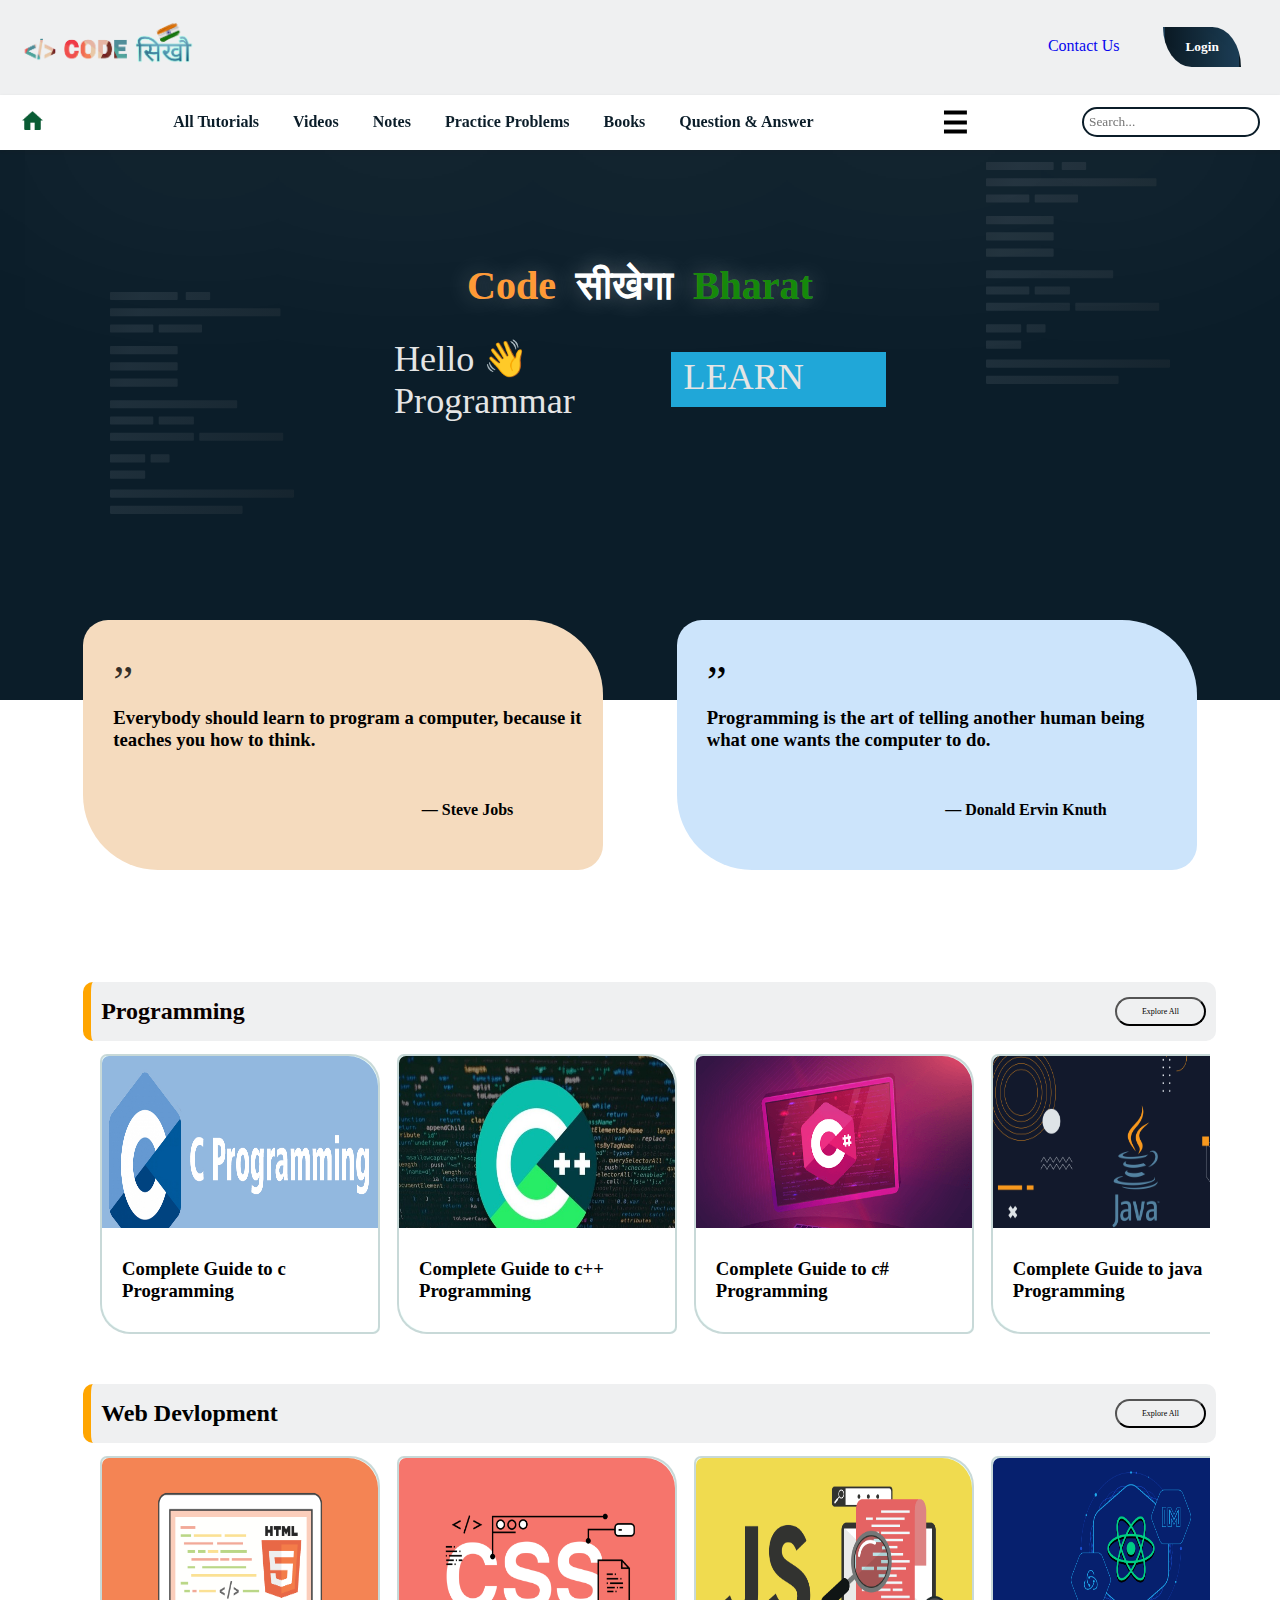
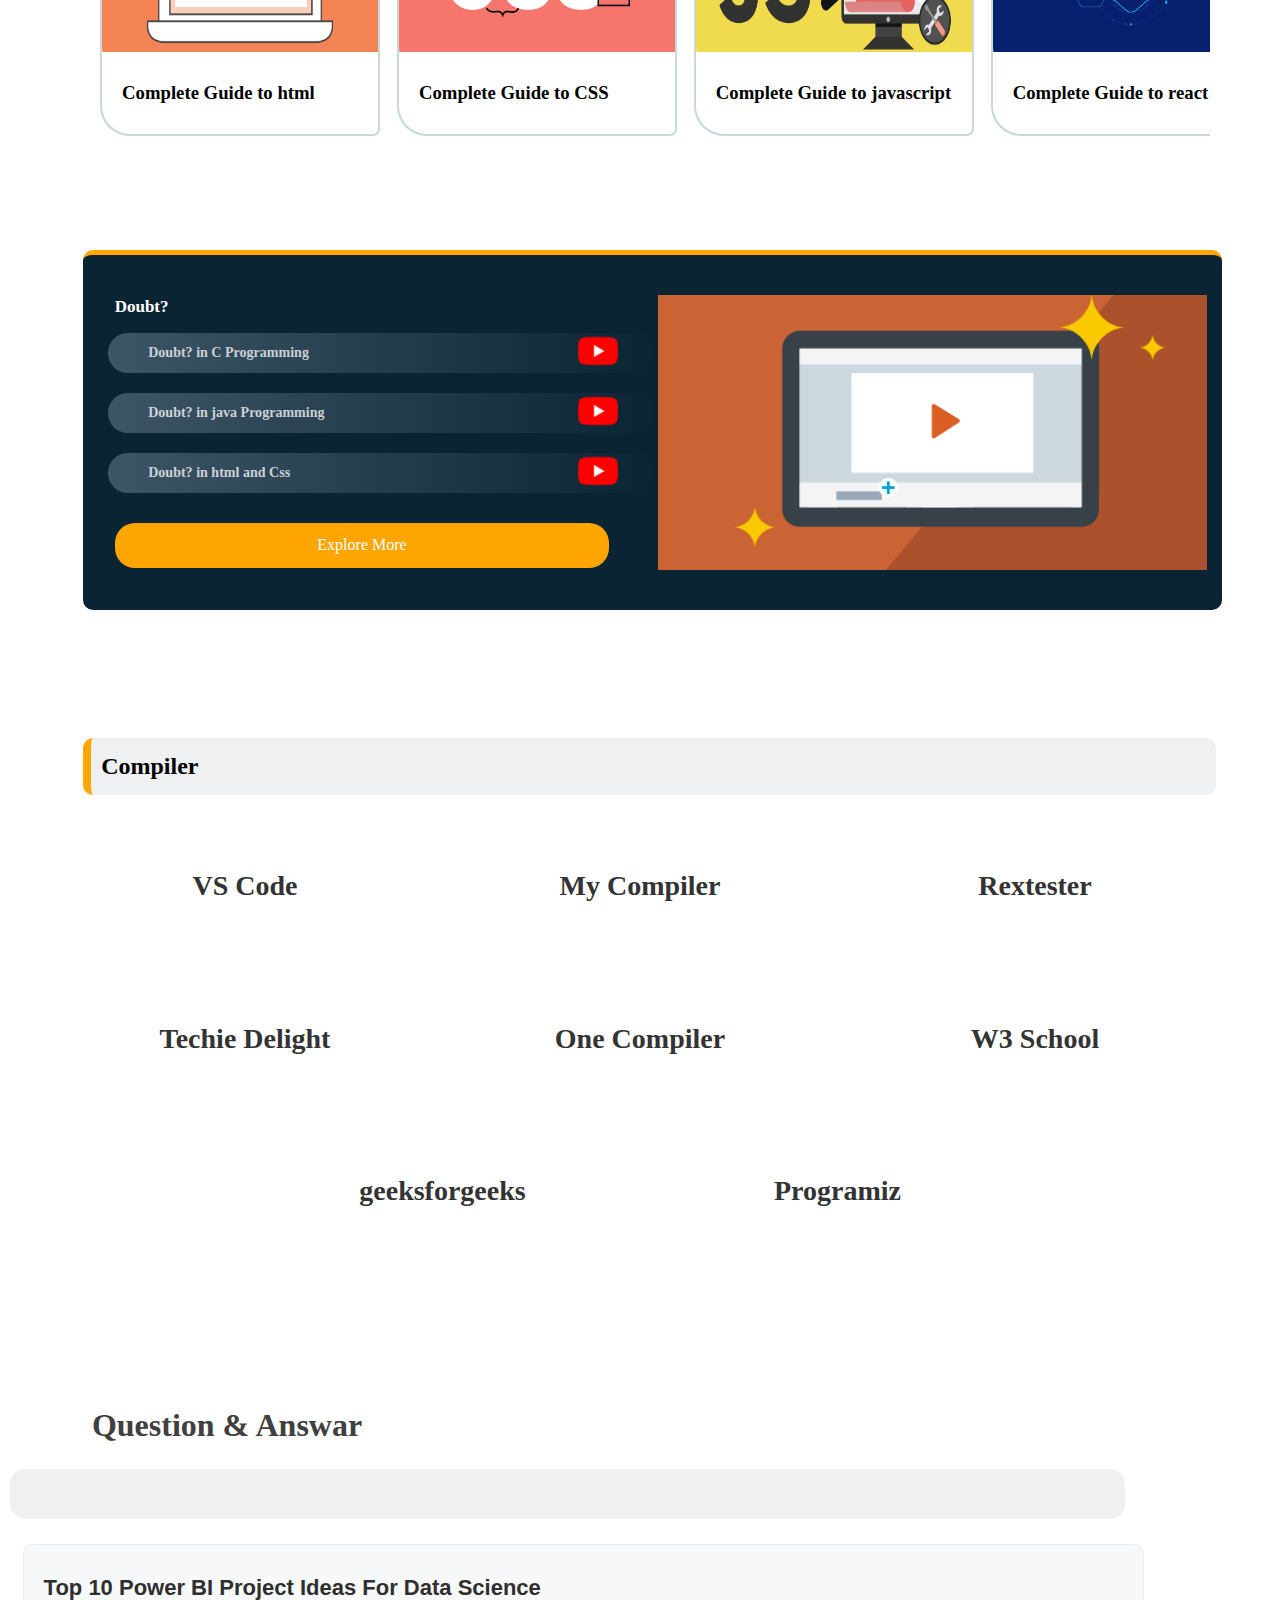
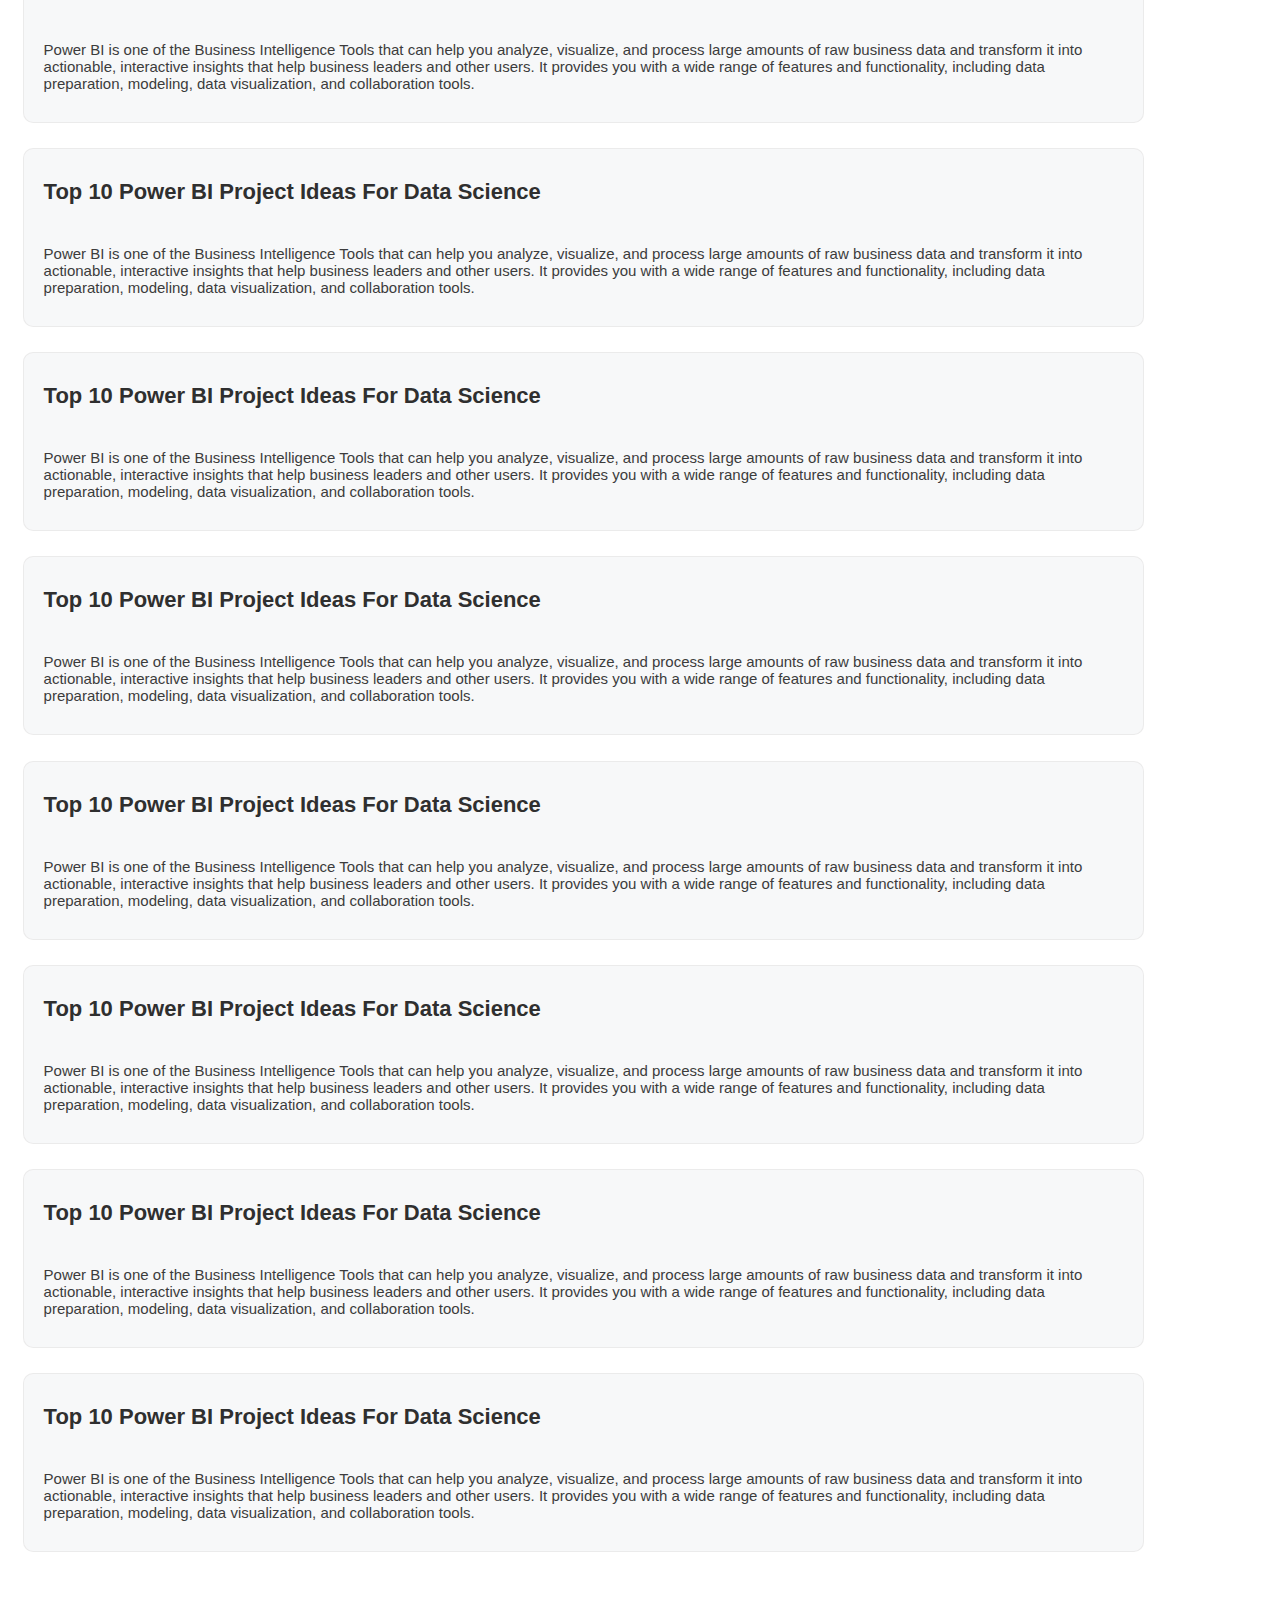
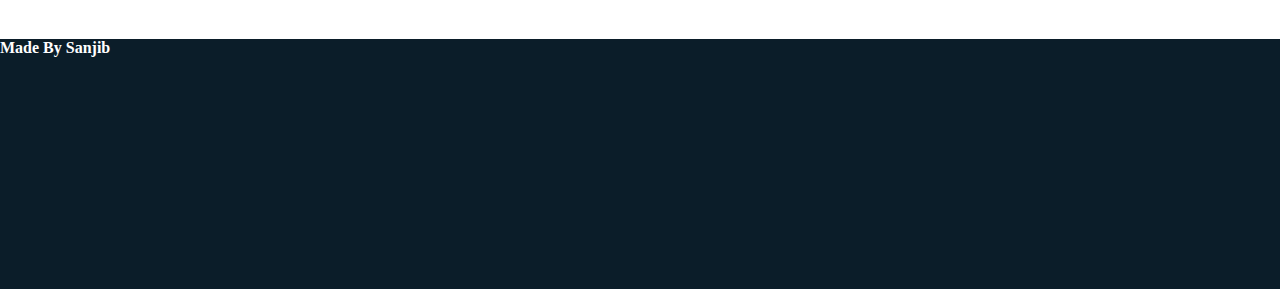
<file: index.html>
<!DOCTYPE html>
<html lang="en">
  <head>
    <meta charset="UTF-8" />
    <meta name="viewport" content="width=device-width, initial-scale=1" />
    <link rel="stylesheet" href="style.css" />
    <link rel="stylesheet" href="responsive.css" />
    <title>Code sikho</title>
  </head>

  <body>
    <!-- head nav -->
    <header>
      <a href="index.html" class="logo">
        <img src="logo1.png" alt="Code sikho" width="200px" class="logo12" />
      </a>
      <nav class="hod">
        <ul>
          <li><a href="#" class="abc">Contact Us</a></li>
          <li>
            <button
              class="loginbutton1"
              onclick="document.getElementById('id01').style.display='block'"
              style="width: auto"
            >
              Login
            </button>
          </li>
        </ul>
      </nav>
    </header>

    <div id="id01" class="modal">
      <form class="modal-content animate" action="#" method="post">
        <div class="imgcontainer">
          <span
            onclick="document.getElementById('id01').style.display='none'"
            class="close"
            title="Close Modal"
            >×</span
          >
          <h2 class="avatar">Sign in</h2>
        </div>
        <div class="container">
          <label for="uname"><b>Username</b></label>
          <input
            class="login"
            type="text"
            placeholder="Enter Username"
            name="uname"
            id="uname"
          />

          <label for="psw"><b>Password</b></label>
          <input
            class="login"
            type="password"
            placeholder="Enter Password"
            name="psw"
            id="psw"
          />

          <span class="psw" style="float: right"
            >Forgot <a href="#">password?</a></span
          >
          <button class="loginbutton" type="submit">Login</button>
          <label>
            <input type="checkbox" checked="checked" name="remember" />
            Remember me
          </label>
          <br />
          <h4 style="margin-left: 47%">OR</h4>
          <button class="loginbuttong" type="submit">
            Continue With Google
          </button>
          <button class="loginbuttonl" type="submit">
            Continue with Facbook
          </button>
          <div style="background-color: #f1f1f1; margin-right: 23%">
            <span class="pswl" style="float: right"
              >Don't Have a account <a href="#">Create?</a></span
            >
          </div>
        </div>
      </form>
    </div>
    <!-- 2nd nav -->
    <div class="stecky">
      <div class="menu">
        <a href="index.html"
          ><img src="home_icon.png" alt="HOME" width="25px"
        /></a>
        <div id="mySidenav" class="navi">
          <a href="javascript:void(0)" class="closebtn" onclick="closeNav()"
            >×</a
          >
          <div><a href="#">All Tutorials</a></div>
          <div><a href="videoes.html">Videos</a></div>
          <div><a href="#">Notes</a></div>
          <div><a href="#">Practice Problems</a></div>
          <div><a href="#">Books</a></div>
          <div><a href="#">Question & Answer</a></div>
        </div>
        <span style="font-size: 30px; cursor: pointer" onclick="openNav()"
          >☰</span
        >
        <input
          class="search"
          type="text"
          name="search"
          placeholder="Search... "
        />
      </div>
    </div>

    <!-- first div -->
    <div class="first1">
      <div class="daco" style="margin: 40px 90px">
        <img src="io.svg" alt="" />
      </div>

      <div class="picture">
        <!-- <h2 class="hello">Hello, Students.....</h2> -->
        <div class="inte">
          <h1 class="hellow" style="color: #ff9933">Code</h1>
          <h1 class="hellow" style="color: #ffffff">सीखेगा</h1>
          <h1 class="hellow" style="color: #138808">Bharat</h1>
        </div>
        <main class="c1">
          <p>Hello 👋 Programmar</p>
          <section class="animation1">
            <div class="first" style="text-transform: uppercase">
              <div>learn Code</div>
            </div>
            <div class="second" style="text-transform: uppercase">
              <div>Do practice</div>
            </div>
            <div class="third" style="text-transform: uppercase">
              <div>Have Fun</div>
            </div>
          </section>
        </main>
      </div>
      <div class="daco" style="margin: -90px 90px; float: right">
        <img src="io.svg" alt="" />
      </div>
    </div>

    <div class="artical">
      <div class="articalbox1">
        <p
          class="a"
          style="
            font-size: 45px;
            color: rgba(0, 0, 0, 0.792);
            margin-left: 20px;
          "
        >
          ”
        </p>
        <h3 class="texta2">
          Everybody should learn to program a computer, because it teaches you
          how to think.
        </h3>
        <h4 class="texta">― Steve Jobs</h4>
      </div>
      <div class="articalbox2">
        <p
          class="a"
          style="font-size: 45px; color: rgb(0, 0, 0); margin-left: 20px"
        >
          ”
        </p>
        <h3 class="texta2">
          Programming is the art of telling another human being what one wants
          the computer to do.
        </h3>
        <h4 class="texta">― Donald Ervin Knuth</h4>
      </div>
    </div>
    <div class="sty">
      <h2 class="headding1" style="color: #0a0000">Programming</h2>
      <a href="#"> <button class="button2">Explore All</button></a>
    </div>
    <div class="contaner1">
      <div class="box" style="color: rgb(14, 108, 107)">
        <img src="c.jpg" alt="" class="bacimg" />
        <div class="bac" for="ab">
          <h3><a href="#" class="ab">Complete Guide to c Programming </a></h3>
        </div>
      </div>
      <div class="box" style="color: rgb(14, 108, 107)">
        <img src="c++.jpg" alt="" class="bacimg" />
        <div class="bac" for="ab">
          <h3><a href="#" class="ab">Complete Guide to c++ Programming </a></h3>
        </div>
      </div>
      <div class="box" style="color: rgb(14, 108, 107)">
        <img src="csharp.png" alt="" class="bacimg" />
        <div class="bac" for="ab">
          <h3><a href="#" class="ab">Complete Guide to c# Programming </a></h3>
        </div>
      </div>
      <div class="box" style="color: rgb(14, 108, 107)">
        <img src="java.png" alt="" class="bacimg" />
        <div class="bac" for="ab">
          <h3><a href="#" class="ab">Complete Guide to java Programming</a></h3>
        </div>
      </div>
      <div class="box" style="color: rgb(14, 108, 107)">
        <img src="python.jpg" alt="" class="bacimg" />
        <div class="bac" for="ab">
          <h3>
            <a href="#" class="ab">Complete Guide to python Programming</a>
          </h3>
        </div>
      </div>
      <div class="box" style="color: rgb(14, 108, 107)">
        <img src="php.jpg" alt="" class="bacimg" for="ab" />
        <div class="bac" for="ab">
          <h3>
            <a href="#" class="ab">Complete Guide to Php Programming </a>
          </h3>
        </div>
      </div>

      <div class="box" style="color: rgb(14, 108, 107)">
        <img src="ruby.jpg" alt="" class="bacimg" for="ab" />
        <div class="bac" for="ab">
          <h3>
            <a href="#" class="ab">Complete Guide to Ruby Programming</a>
          </h3>
        </div>
      </div>
    </div>
    <div class="sty">
      <h2 class="headding1">Web Devlopment</h2>
      <a href="#"> <button class="button2">Explore All</button></a>
    </div>
    <div class="contaner1">
      <div class="box" style="color: rgb(14, 108, 107)">
        <img src="html.png" alt="" class="bacimg" />
        <div class="bac" for="ab">
          <h3><a href="#" class="ab">Complete Guide to html </a></h3>
        </div>
      </div>
      <div class="box" style="color: rgb(14, 108, 107)">
        <img src="css.png" alt="" class="bacimg" />
        <div class="bac" for="ab">
          <h3><a href="#" class="ab">Complete Guide to CSS </a></h3>
        </div>
      </div>
      <div class="box" style="color: rgb(14, 108, 107)">
        <img src="javascript.png" alt="" class="bacimg" />
        <div class="bac" for="ab">
          <h3>
            <a href="#" class="ab">Complete Guide to javascript </a>
          </h3>
        </div>
      </div>
      <div class="box" style="color: rgb(14, 108, 107)">
        <img src="react.png" alt="" class="bacimg" />
        <div class="bac" for="ab">
          <h3><a href="#" class="ab">Complete Guide to react </a></h3>
        </div>
      </div>
      <div class="box" style="color: rgb(14, 108, 107)">
        <img src="bootstrap.png" alt="" class="bacimg" />
        <div class="bac" for="ab">
          <h3><a href="#" class="ab">Complete Guide to bootstrap </a></h3>
        </div>
      </div>
      <div class="box" style="color: rgb(14, 108, 107)">
        <img src="tail.png" alt="" class="bacimg" />
        <div class="bac" for="ab">
          <h3>
            <a href="#" class="ab">Complete Guide to Tailwind css </a>
          </h3>
        </div>
      </div>
      <div class="box" style="color: rgb(14, 108, 107)">
        <img src="jquery.png" alt="" class="bacimg" />
        <div class="bac" for="ab">
          <h3><a href="#" class="ab">Complete Guide to jquery </a></h3>
        </div>
      </div>
      <div class="box" style="color: rgb(14, 108, 107)">
        <img src="node.webp" alt="" class="bacimg" />
        <div class="bac" for="ab">
          <h3><a href="#" class="ab">Complete Guide to Node js </a></h3>
        </div>
      </div>
      <div class="box" style="color: rgb(14, 108, 107)">
        <img src="git.jpg" alt="" class="bacimg" />
        <div class="bac" for="ab">
          <h3>
            <a href="#" class="ab">Complete Guide to Git & Github</a>
          </h3>
        </div>
      </div>
    </div>
    <div class="videos">
      <div class="vc">
        <div style="color: white; margin-bottom: 1%; margin-left: 3%">
          <h1 class="g">Doubt?</h1>
        </div>
        <div class="vcc">
          <h3>Doubt? in C Programming</h3>
          <a href="videoes.html"
            ><img src="vi icon.png" alt="" style="height: 40px"
          /></a>
        </div>
        <div class="vcc">
          <h3>Doubt? in java Programming</h3>
          <a href="videoes.html"
            ><img src="vi icon.png" alt="" style="height: 40px"
          /></a>
        </div>
        <div class="vcc">
          <h3>Doubt? in html and Css</h3>
          <a href="videoes.html"
            ><img src="vi icon.png" alt="" style="height: 40px"
          /></a>
        </div>
        <div class="v">
          <a href="videoes.html" style="color: white">Explore More</a>
        </div>
      </div>
      <div class="vc">
        <img src="img.webp" alt="" />
      </div>
    </div>
    <div class="sty" style="margin-top: 10%; margin-bottom: 2%">
      <h2 class="headding1">Compiler</h2>
    </div>
    <div class="button-lac">
      <div class="button-wrapper">
        <a
          class="background-button"
          href="https://vscode.dev/"
          title="VS Code"
        ></a>
      </div>
      <div class="button-wrapper">
        <a
          class="background-button"
          href="https://www.mycompiler.io/new/cpp"
          title="My Compiler"
        ></a>
      </div>
      <div class="button-wrapper">
        <a
          class="background-button"
          href="https://rextester.com/l/c_online_compiler_gcc"
          title="Rextester"
        ></a>
      </div>
      <div class="button-wrapper">
        <a
          class="background-button"
          href="https://techiedelight.com/compiler"
          title="Techie Delight"
        ></a>
      </div>
      <div class="button-wrapper">
        <a
          class="background-button"
          href="https://onecompiler.com/"
          title="One Compiler"
        ></a>
      </div>
      <div class="button-wrapper">
        <a
          class="background-button"
          href="https://www.w3schools.com/tryit/trycompiler.asp?filename=demo_python"
          title="W3 School"
        ></a>
      </div>
      <div class="button-wrapper">
        <a
          class="background-button"
          href="https://ide.geeksforgeeks.org"
          title="geeksforgeeks"
        ></a>
      </div>
      <div class="button-wrapper">
        <a
          class="background-button"
          href="https://www.programiz.com/c-programming/online-compiler/"
          title="Programiz"
        ></a>
      </div>
    </div>

    <div class="news">
      <h1 style="color: #414040; margin-left: 6.5%; margin-bottom: 2%">
        Question & Answar
      </h1>
      <div class="newsnav"></div>
      <div class="newsdiv">
        <h2 class="cnt">Top 10 Power BI Project Ideas For Data Science</h2>
        <p class="cnts">
          Power BI is one of the Business Intelligence Tools that can help you
          analyze, visualize, and process large amounts of raw business data and
          transform it into actionable, interactive insights that help business
          leaders and other users. It provides you with a wide range of features
          and functionality, including data preparation, modeling, data
          visualization, and collaboration tools.
        </p>
      </div>

      <div class="newsdiv">
        <h2 class="cnt">Top 10 Power BI Project Ideas For Data Science</h2>
        <p class="cnts">
          Power BI is one of the Business Intelligence Tools that can help you
          analyze, visualize, and process large amounts of raw business data and
          transform it into actionable, interactive insights that help business
          leaders and other users. It provides you with a wide range of features
          and functionality, including data preparation, modeling, data
          visualization, and collaboration tools.
        </p>
      </div>

      <div class="newsdiv">
        <h2 class="cnt">Top 10 Power BI Project Ideas For Data Science</h2>
        <p class="cnts">
          Power BI is one of the Business Intelligence Tools that can help you
          analyze, visualize, and process large amounts of raw business data and
          transform it into actionable, interactive insights that help business
          leaders and other users. It provides you with a wide range of features
          and functionality, including data preparation, modeling, data
          visualization, and collaboration tools.
        </p>
      </div>

      <div class="newsdiv">
        <h2 class="cnt">Top 10 Power BI Project Ideas For Data Science</h2>
        <p class="cnts">
          Power BI is one of the Business Intelligence Tools that can help you
          analyze, visualize, and process large amounts of raw business data and
          transform it into actionable, interactive insights that help business
          leaders and other users. It provides you with a wide range of features
          and functionality, including data preparation, modeling, data
          visualization, and collaboration tools.
        </p>
      </div>

      <div class="newsdiv">
        <h2 class="cnt">Top 10 Power BI Project Ideas For Data Science</h2>
        <p class="cnts">
          Power BI is one of the Business Intelligence Tools that can help you
          analyze, visualize, and process large amounts of raw business data and
          transform it into actionable, interactive insights that help business
          leaders and other users. It provides you with a wide range of features
          and functionality, including data preparation, modeling, data
          visualization, and collaboration tools.
        </p>
      </div>

      <div class="newsdiv">
        <h2 class="cnt">Top 10 Power BI Project Ideas For Data Science</h2>
        <p class="cnts">
          Power BI is one of the Business Intelligence Tools that can help you
          analyze, visualize, and process large amounts of raw business data and
          transform it into actionable, interactive insights that help business
          leaders and other users. It provides you with a wide range of features
          and functionality, including data preparation, modeling, data
          visualization, and collaboration tools.
        </p>
      </div>

      <div class="newsdiv">
        <h2 class="cnt">Top 10 Power BI Project Ideas For Data Science</h2>
        <p class="cnts">
          Power BI is one of the Business Intelligence Tools that can help you
          analyze, visualize, and process large amounts of raw business data and
          transform it into actionable, interactive insights that help business
          leaders and other users. It provides you with a wide range of features
          and functionality, including data preparation, modeling, data
          visualization, and collaboration tools.
        </p>
      </div>

      <div class="newsdiv">
        <h2 class="cnt">Top 10 Power BI Project Ideas For Data Science</h2>
        <p class="cnts">
          Power BI is one of the Business Intelligence Tools that can help you
          analyze, visualize, and process large amounts of raw business data and
          transform it into actionable, interactive insights that help business
          leaders and other users. It provides you with a wide range of features
          and functionality, including data preparation, modeling, data
          visualization, and collaboration tools.
        </p>
      </div>
    </div>
    <footer>
      <div class="footer">
        <h4 class="headding">Made By Sanjib</h4>
      </div>
    </footer>
    <script>
      var modal = document.getElementById("id01");

      window.onclick = function (event) {
        if (event.target == modal) {
          modal.style.display = "none";
        }
      };

      function openNav() {
        document.getElementById("mySidenav").style.width = "250px";
      }

      function closeNav() {
        document.getElementById("mySidenav").style.width = "0";
      }
    </script>
  </body>
</html>
</file>
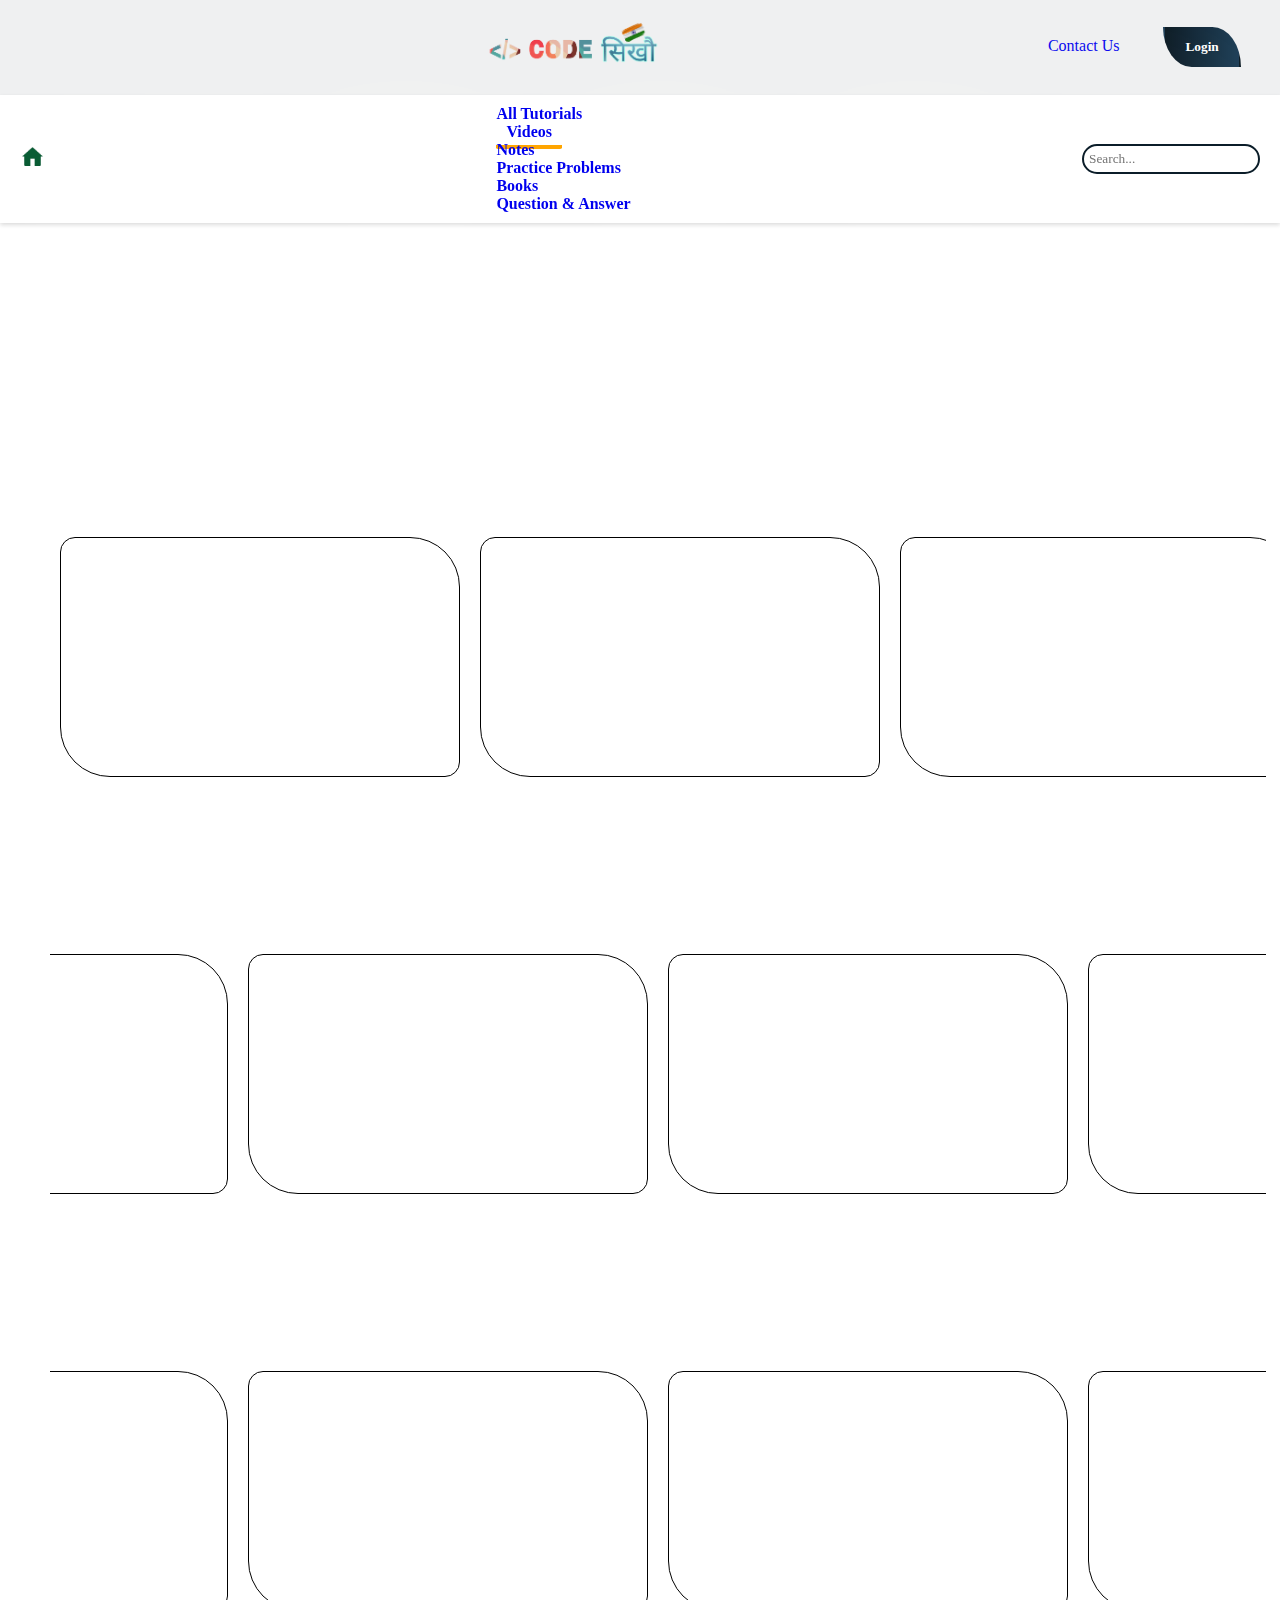
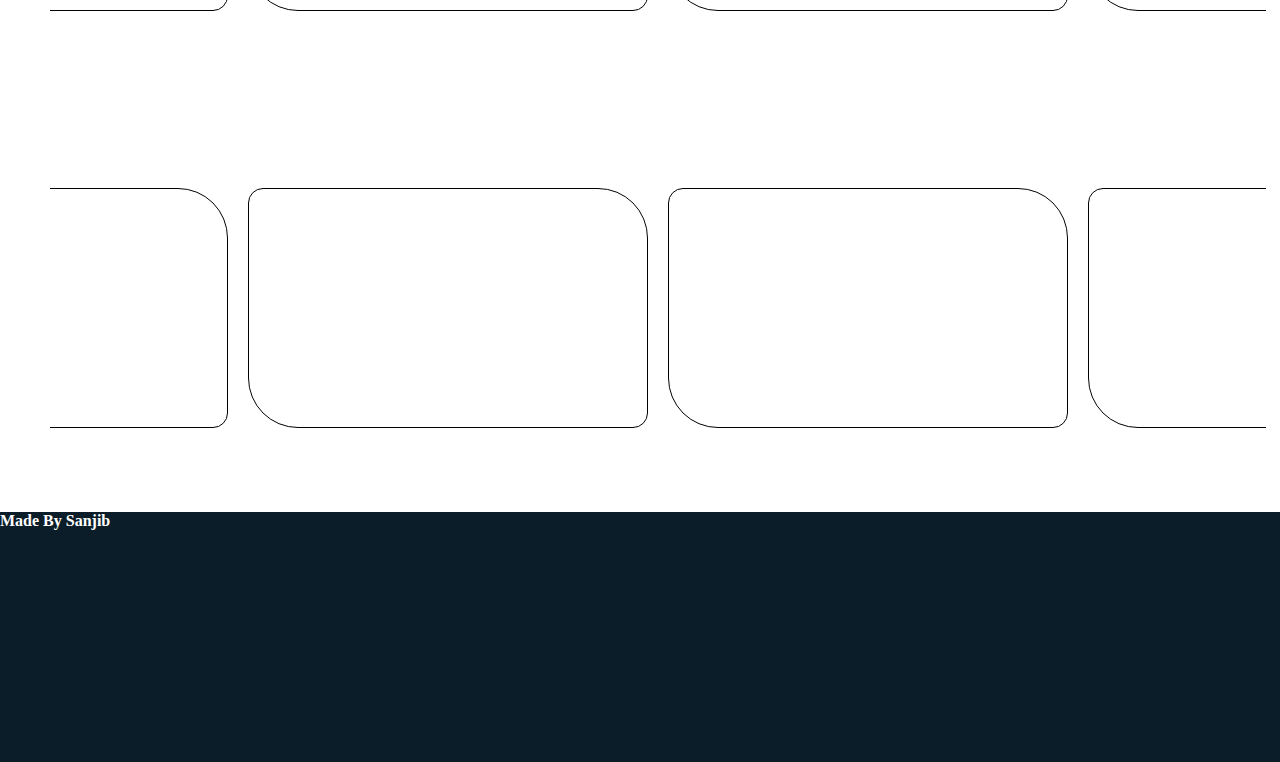
<file: videoes.html>
<!DOCTYPE html>
<html lang="en">
  <head>
    <meta charset="UTF-8" />
    <meta name="viewport" content="width=device-width, initial-scale=1.0" />
    <link rel="stylesheet" href="style.css" />
    <link rel="stylesheet" href="style2.css" />
    <title>Code sikho</title>
  </head>
  <body>
    <header>
      <nav class="hod">
        <ul>
          <li><a href="#"></a></li>
          <li><a href="#"></a></li>
          <li><a href="#"></a></li>
        </ul>
      </nav>
      <label class="logo"
        ><a href="index.html">
          <img src="logo1.png" alt="Code sikho" width="200px" /></a
      ></label>
      <nav class="hod">
        <ul>
          <li><a href="#">Contact Us</a></li>
          <!-- <li><a href="#" class="log">Log in</a></li> -->
          <li>
            <button
              class="loginbutton1"
              onclick="document.getElementById('id01').style.display='block'"
              style="width: auto"
            >
              Login
            </button>
          </li>
        </ul>
      </nav>
    </header>
    <div id="id01" class="modal">
      <form class="modal-content animate" action="#" method="post">
        <div class="imgcontainer">
          <span
            onclick="document.getElementById('id01').style.display='none'"
            class="close"
            title="Close Modal"
            >&times;</span
          >
          <img src="more_pic.jpg" alt="Avatar" class="avatar" />
        </div>

        <div class="container">
          <label for="uname"><b>Username</b></label>
          <input
            class="login"
            type="text"
            placeholder="Enter Username"
            name="uname"
          />

          <label for="psw"><b>Password</b></label>
          <input
            class="login"
            type="password"
            placeholder="Enter Password"
            name="psw"
          />
          <!-- <div class="container" style="background-color: #f1f1f1"> -->
          <span class="psw">Forgot <a href="#">password?</a></span>
          <!-- </div> -->
          <button class="loginbutton" type="submit">Login</button>
          <label>
            <input type="checkbox" checked="checked" name="remember" />
            Remember me </label
          ><br />
          <h4 class="or">OR</h4>
          <button class="loginbuttong" type="submit">
            Continue With Google
          </button>
          <button class="loginbuttonl" type="submit">
            Continue with Facbook
          </button>
          <div class="containerl" style="background-color: #f1f1f1">
            <span class="pswl"
              >Don't Have a account <a href="#">Create?</a></span
            >
          </div>
        </div>
      </form>
    </div>
    <div class="stecky">
      <div class="menu">
        <a href="index.html"
          ><img src="home_icon.png" alt="HOME" width="25px"
        /></a>
        <ul class="navi">
          <li><a href="#"> All Tutorials</a></li>
          <li><a class="active" href="videoes.html">Videos</a></li>
          <li><a href="\#">Notes</a></li>
          <li><a href="#">Practice Problems</a></li>
          <li><a href="#">Books</a></li>
          <li><a href="#">Question & Answer</a></li>
          <!-- <li><a href="#"></a></li> -->
        </ul>
        <input
          class="search"
          type="text"
          name="search"
          placeholder="Search... "
        />
      </div>
    </div>
    <h1 class="cheading2">Video Tutorials</h1>
    <h2 class="cheading">C Tutorials</h2>
    <div class="c">
      <iframe
        class="celiment"
        src="https://www.youtube.com/embed/irqbmMNs2Bo?si=2Rpx_XIIp16CxN_-"
        title="YouTube video player"
        frameborder="0"
        allow="accelerometer; autoplay; clipboard-write; encrypted-media; gyroscope; picture-in-picture; web-share"
        allowfullscreen
      ></iframe>
      <iframe
        class="celiment"
        src="https://www.youtube.com/embed/ZSPZob_1TOk?si=aO97IsaYy1f-n2_j"
        title="YouTube video player"
        frameborder="0"
        allow="accelerometer; autoplay; clipboard-write; encrypted-media; gyroscope; picture-in-picture; web-share"
        allowfullscreen
      ></iframe>
      <iframe
        class="celiment"
        src="https://www.youtube.com/embed/YXcgD8hRHYY?si=nkML45WUo5zMQtal"
        title="YouTube video player"
        frameborder="0"
        allow="accelerometer; autoplay; clipboard-write; encrypted-media; gyroscope; picture-in-picture; web-share"
        allowfullscreen
      ></iframe>
      <iframe
        class="celiment"
        src="https://www.youtube.com/embed/KJgsSFOSQv0?si=azCXpQmH7WSaRMfG"
        title="YouTube video player"
        frameborder="0"
        allow="accelerometer; autoplay; clipboard-write; encrypted-media; gyroscope; picture-in-picture; web-share"
        allowfullscreen
      ></iframe>
      <iframe
        class="celiment"
        src="https://www.youtube.com/embed/mIY3QVktHU8?si=XmdIpUd0U5cfYrax"
        title="YouTube video player"
        frameborder="0"
        allow="accelerometer; autoplay; clipboard-write; encrypted-media; gyroscope; picture-in-picture; web-share"
        allowfullscreen
      ></iframe>
      <iframe
        class="celiment"
        src="https://www.youtube.com/embed/irqbmMNs2Bo?si=2Rpx_XIIp16CxN_-"
        title="YouTube video player"
        frameborder="0"
        allow="accelerometer; autoplay; clipboard-write; encrypted-media; gyroscope; picture-in-picture; web-share"
        allowfullscreen
      ></iframe>
    </div>
    <h2 class="cheading1">C++ Tutorials</h2>
    <div class="c1">
      <div class="celiment"></div>
      <div class="celiment"></div>
      <div class="celiment"></div>
      <div class="celiment"></div>
      <div class="celiment"></div>
      <div class="celiment"></div>
      <div class="celiment"></div>
      <div class="celiment"></div>
      <div class="celiment"></div>
      <div class="celiment"></div>
    </div>
    <h2 class="cheading1">Java Tutorials</h2>
    <div class="c1">
      <div class="celiment"></div>
      <div class="celiment"></div>
      <div class="celiment"></div>
      <div class="celiment"></div>
      <div class="celiment"></div>
      <div class="celiment"></div>
      <div class="celiment"></div>
      <div class="celiment"></div>
      <div class="celiment"></div>
      <div class="celiment"></div>
    </div>
    <h2 class="cheading1">Python Tutorials</h2>
    <div class="c1">
      <div class="celiment"></div>
      <div class="celiment"></div>
      <div class="celiment"></div>
      <div class="celiment"></div>
      <div class="celiment"></div>
      <div class="celiment"></div>
      <div class="celiment"></div>
      <div class="celiment"></div>
      <div class="celiment"></div>
      <div class="celiment"></div>
    </div>

    <footer>
      <div class="footer">
        <h4 class="headding">Made By Sanjib</h4>
      </div>
    </footer>
    <script>
      // Get the modal
      var modal = document.getElementById("id01");

      // When the user clicks anywhere outside of the modal, close it
      window.onclick = function (event) {
        if (event.target == modal) {
          modal.style.display = "none";
        }
      };
    </script>
  </body>
</html>
</file>
<file: style.css>
@import url("https://fonts.googleapis.com/css2?family=Poppins:wght@200;300;400;500;600;700&display=swap");

* {
  font-family: Georgia, "Times New Roman", Times, serif;
  padding: 0;
  margin: 0;
  text-decoration: none;
  list-style: none;
  box-sizing: border-box;
}

body {
  font-family: Georgia, "Times New Roman", Times, serif;
  /* padding: 0;
  margin: 0; */
}

header {
  background: #0b1d2911;
  display: flex;
  justify-content: space-between;
  align-items: center;
  padding: 15px 1.5%;
}

nav.hod ul li {
  display: inline;
  padding: 0px 20px;
}

.loginbutton1 {
  transition: all 0.3s ease 0s;
  border: 2px solid transparent;
  background: -webkit-linear-gradient(to right, #06151f, #183c55);
  background: linear-gradient(to right, #06151f, #183a53);
  border-radius: 63% 37% 63% 37% / 0% 100% 0% 100%;
  color: #ffffff;
  padding: 10px 20px;
  font-weight: bold;
}
.modal {
  display: none;
  position: fixed;
  z-index: 2;
  left: 0;
  top: 0;
  width: 100%;
  height: 100%;
  background-color: rgb(0, 0, 0);
  background-color: rgba(0, 0, 0, 0.4);
  padding-top: 40px;
}
.modal-content {
  background-color: #fefefe;
  margin: 5% auto 15% auto;
  border: 2px solid #0a3551;
  width: 26%;
  height: 80%;
  border-radius: 15px 50px;
}
.imgcontainer {
  text-align: center;
  margin: 24px 0 30px 0;
  position: relative;
}
.close {
  position: absolute;
  right: 25px;
  top: 0;
  color: #000;
  font-size: 35px;
  font-weight: bold;
}

.close:hover,
.close:focus {
  color: #141d41;
  cursor: pointer;
}

.container {
  padding: 20px;
  align-items: center;
}
.login {
  width: 100%;
  padding: 16px 20px;
  margin: 8px 0;
  display: inline-block;
  border: 1px solid #ccc;
  box-sizing: border-box;
  border-radius: 20px;
}
.loginbutton {
  /* background-color: #187ae3; */
  background: -webkit-linear-gradient(to right, #06151f, #183c55);
  background: linear-gradient(to right, #06151f, #183a53);
  color: white;
  padding: 14px 20px;
  margin: 8px 0;
  border: none;
  cursor: pointer;
  width: 100%;
  border-radius: 20px;
}
.loginbuttong {
  background: #fefefe;
  color: rgb(0, 0, 0);
  padding: 14px 20px;
  margin: 6px 0;
  font-size: medium;
  border: 1px solid gray;
  cursor: pointer;
  width: 100%;
  border-radius: 20px;
}
.loginbuttonl {
  background-color: #3e59e0;
  color: white;
  padding: 14px 20px;
  margin: 8px 0;
  border: none;
  font-size: medium;
  cursor: pointer;
  width: 100%;
  border-radius: 20px;
}
.loginbutton:hover,
.loginbuttonl:hover {
  opacity: 0.8;
}
.loginbuttong:hover {
  background: rgb(219, 216, 216);
  border: 1px solid gray;
}
img.avatar {
  width: 20%;
  border-radius: 80%;
}
.animate {
  -webkit-animation: animatezoom 0.6s;
  animation: animatezoom 0.6s;
}

@-webkit-keyframes animatezoom {
  from {
    -webkit-transform: scale(0);
  }
  to {
    -webkit-transform: scale(1);
  }
}

@keyframes animatezoom {
  from {
    transform: scale(0);
  }
  to {
    transform: scale(1);
  }
}

.stecky {
  position: sticky;
  top: 0;
  width: 100%;
  height: auto;
  z-index: 1;
}

div.menu {
  background: #ffffff;
  display: flex;
  justify-content: space-between;
  align-items: center;
  padding: 10px 20px;
  box-shadow: 0 4px 1000px 0 rgba(255, 253, 253, 0.2),
    0 1.5px 5px 0 rgba(32, 32, 32, 0.19);
  font-weight: bold;
}

div.navi div {
  display: inline-block;
  /* overflow-x: auto; */
}

div.navi div a {
  color: #0b1d29;
  padding: 5px 10px;
  margin: 0px 5px;
  border-radius: 4%;
}

div.navi div a:hover {
  transition: 0.3s step-start;
  border-bottom: 4px solid orange;
}

.search {
  border: 2px solid #0b1d29;
  border-radius: 15px;
  padding: 5px 5px;
  background-color: transparent;
  transition: width 0.4s ease-in-out;
}
.closebtn {
  display: none;
}

.first1 {
  display: flex;
  flex-direction: row;
  height: 550px;
  width: 100%;
  background: #0b1d29;
  padding: 8% 20px;
}
.picture {
  display: flex;
  flex-direction: column;
  justify-content: space-between;
  height: 180px;
  width: 100%;
}
.inte {
  display: flex;
  justify-content: center;
}
.hellow {
  margin: 10px 10px;
  font-size: 40px;
  text-shadow: 0 0 0px rgba(255, 255, 255, 0.3),
    0 0 23px rgba(255, 255, 255, 0.3);
}

.c1 {
  display: flex;
  justify-content: center;
  align-items: center;
  color: #e5e5e5;
  font-size: 2.26rem;
  height: auto;
  padding: 10px 10px;
}

.animation1 {
  height: 55px;
  overflow: hidden;
  margin-left: 10px;
}

.animation1 > div > div {
  padding: 0.25rem 0.75rem;
  /* padding: 5px 8px; */
  align-items: center;
  height: 55px;
  margin-bottom: 31px;
  /* margin-top: 30px; */
  display: inline-block;
}

.animation1 div:first-child {
  animation: text-animation 8s infinite;
}

.first div {
  background-color: #20a7d8;
}
.second div {
  background-color: #cd921e;
}
.third div {
  background-color: #c10528;
}

@keyframes text-animation {
  0%,
  10%,
  90%,
  100% {
    margin-top: 0;
  }
  20%,
  30% {
    margin-top: -4.62rem;
  }
  40%,
  60% {
    margin-top: -10.24rem;
  }
  70%,
  80% {
    margin-top: -4.62rem;
  }
}

.artical {
  display: flex;
  justify-content: space-evenly;
  align-items: center;
  height: auto;
  width: 100%;
  margin-bottom: 8%;
  margin-top: -7%;
  padding: 10px;
}
.articalbox1 {
  padding: 35px 10px;
  color: rgb(0, 0, 0);
  height: 250px;
  width: 520px;
  border-radius: 25px 75px;
  overflow: hidden;
  background: rgb(245, 219, 190);
}
.articalbox2 {
  padding: 35px 10px;
  text-align: left;
  height: 250px;
  width: 520px;
  border-radius: 25px 75px;
  overflow: hidden;
  background: rgb(204, 228, 251);
  color: rgb(0, 0, 0);
}
.texta {
  text-align: right;
  margin-right: 80px;
  margin-top: 50px;
}
.texta2 {
  text-align: left;
  margin-left: 20px;
}

.sty {
  display: flex;
  justify-content: space-between;
  align-items: center;
  height: auto;
  width: 88.5%;
  margin-left: 6.5%;
  padding: 15px 10px;
  border-left: 8px solid orange;
  border-radius: 10px;
  background: #0b1d2911;
  font-family: "Lucida Sans", "Lucida Sans Regular", "Lucida Grande",
    "Lucida Sans Unicode", Geneva, Verdana, sans-serif;
}
.button2 {
  background-color: transparent;
  color: linear-gradient(to left, #0b1d29, #edfdf9);
  font-size: 14px;
  padding: 8px 25px;
  cursor: pointer;
  border-radius: 30px;
  text-align: center;
}

div.contaner1 {
  display: flex;
  flex-wrap: nowrap;
  flex-direction: row;
  overflow-x: auto;
  width: 88%;
  height: auto;
  padding-bottom: 50px;
  margin-left: 6.5%;
  margin-top: 1%;
}
div.box {
  display: flex;
  justify-content: space-between;
  flex-direction: column;
  flex: 0 0 auto;
  width: 280px;
  height: 280px;
  border-radius: 7px 30px;
  border: 2px solid #09192429;
  background: #eefefb;
  margin-left: 1.5%;
}
div.box:hover {
  transition: all 0.3s ease 0s;
  box-shadow: 1px 10px 10px rgba(0, 0, 0, 0.2);
}

.bacimg {
  border-radius: 7px 30px;
  cursor: pointer;
  height: 220px;
}
.bac {
  margin-top: -16%;
  background: #ffffff;
  padding: 30px 20px;
  border-radius: 0 0 7px 30px;
  cursor: pointer;
}
.ab {
  color: #000;
}

.videos {
  display: flex;
  flex-wrap: nowrap;
  flex-direction: row;
  height: 360px;
  width: 89%;
  margin-left: 6.5%;
  background: #0b2434;
  padding: 10px 10px;
  margin-top: 5%;
  border-top: 5px solid orange;
  border-radius: 10px;
}
.vc {
  display: flex;
  flex-wrap: nowrap;
  justify-content: center;
  flex-direction: column;
  padding: 5px 5px;
  overflow: hidden;
  height: 100%;
  width: 800px;
  margin: 2px 2px;
  /* border: 2px solid white; */
}
.vcc {
  display: flex;
  flex-direction: row;
  justify-content: space-between;
  align-items: center;
  margin: 10px 10px;
  flex: 0 0 auto;
  width: 600px;
  height: 50px;
  padding: 20px 40px;
  border-radius: 20px;
  background: -webkit-linear-gradient(to right, #cde5f642, #0b2434);
  background: linear-gradient(to right, #cde5f642, #0b2434);
  color: rgba(255, 255, 255, 0.756);
}
.vcc:hover {
  transition: all 0.3s ease 0s;
  background: -webkit-linear-gradient(to right, #cde5f642, #cde5f642);
  background: linear-gradient(to right, #cde5f642, #cde5f642);
}
.v {
  margin-left: 3%;
  display: flex;
  justify-content: center;
  align-items: center;
  cursor: pointer;
  width: 90%;
  height: 50px;
  color: white;
  background: orange;
  margin-top: 20px;
  border-radius: 20px;
}
.v:hover {
  opacity: 0.8;
}
.q {
  height: 100%;
  width: 100%;
}

.button-lac {
  position: relative;
  display: flex;
  flex-wrap: wrap;
  overflow: hidden;
  align-items: center;
  justify-content: center;
}

a.background-button {
  position: relative;
  width: 100%;
  padding-top: 25.92%;
  display: block;
  background-size: 100% 100%;
  font-family: "luckiest guy";
  font-weight: bold;
  font-size: 28px;
  margin-bottom: 20px;
  text-decoration: none;
  color: #333;
  background-image: url(https://s3-us-west-2.amazonaws.com/s.cdpn.io/323909/yellow-shadow.png);
}

a.background-button:after {
  content: attr(title);
  width: 100%;
  height: 100%;
  position: absolute;
  top: 0;
  left: 0;
  display: block;
  background-image: url(https://s3-us-west-2.amazonaws.com/s.cdpn.io/323909/yellow-top.png);
  transition: all 0.3s;
  display: flex;
  justify-content: center;
  align-items: center;
}

a.background-button:hover:after {
  transform: translate(2.5%, 10%);
  color: rgb(255, 255, 255);
}

.button-wrapper {
  width: 355px;
  display: inline-block;
  margin: 20px;
}

.button-wrapper:nth-child(n + 2) a {
  filter: hue-rotate(calc(36deg * (n - 1)));
}

.news {
  display: flex;
  flex-direction: column;
  justify-content: space-between;
  width: 100%;
  height: auto;
  padding: 10px 10px;
  margin-top: 120px;
}
.newsdiv {
  display: flex;
  justify-content: flex-start;
  align-items: flex-start;
  flex-direction: column;
  width: 89%;
  height: auto;
  background: #0b243408;
  border: 0.5px double #e3e3e3a1;
  margin: auto auto;
  border-radius: 10px;
  padding: 10px 10px;
  margin: 1%;
}
.newsnav {
  height: 50px;
  display: flex;
  justify-content: center;
  align-items: center;
  width: 88.5%;
  /* margin-left: 6%; */
  padding: 10px 10px;
  border-radius: 15px;
  margin-bottom: 1%;
  background: #0b1d2911;
  font-family: "Lucida Sans", "Lucida Sans Regular", "Lucida Grande",
    "Lucida Sans Unicode", Geneva, Verdana, sans-serif;
  color: #414040;
}
.cnt {
  font-family: Arial, Helvetica, sans-serif;
  margin: 20px 10px;
  color: rgb(47, 47, 47);
  font-size: 22px;
}
.cnts {
  font-family: Arial, Helvetica, sans-serif;
  margin: 20px 10px;
  color: rgb(60, 60, 60);
  font-size: 15px;
}

.footer {
  display: flex;
  width: 100%;
  height: 250px;
  background: #0b1d29;
  color: rgb(255, 255, 255);
  margin-top: 5%;
}

.link {
  color: #ffffff;
  text-decoration: none;
}

::-webkit-scrollbar {
  width: 5px;
  overflow: hidden;
}

::-webkit-scrollbar-track {
  border-radius: 10px;
}

::-webkit-scrollbar-thumb {
  color: transparent;
  background: transparent;
  border-radius: 10px;
}
</file>
<file: responsive.css>
@media (max-width: 1200px) {
  header {
    flex-direction: row;
    align-items: flex-start;
  }

  nav.hod ul li {
    display: inline-block;
    padding: 8px 0;
  }
}

@media (max-width: 800px) {
  header {
    flex-direction: row;
    align-items: flex-start;
  }

  nav.hod ul li {
    display: inline-block;
    padding: 8px 0;
  }
  .logo12 {
    width: 180px;
  }
}

@media (max-width: 600px) {
  header {
    flex-direction: row;
    align-items: flex-start;
  }

  nav.hod ul li {
    display: inline-block;
    padding: 6px 0;
  }
  .logo12 {
    width: 150px;
  }
  .abc {
    display: none;
  }
}

/* end */

@media (max-width: 800px) {
  .navi {
    position: fixed;
    height: 100%;
    width: 0;
    top: 0;
    left: 0;
    background-color: #ffffff;
    overflow-x: hidden;
    transition: 0.5s;
    padding-top: 60px;
  }

  .navi a {
    padding: 8px 8px 8px 32px;
    text-decoration: none;
    font-size: 25px;
    color: #0d0d0d;
    display: block;
    transition: 0.3s;
  }
  .menu span {
    display: flex;
  }

  .navi a:hover {
    color: #f1f1f1;
  }

  .navi .closebtn {
    position: absolute;
    top: 0;
    right: 25px;
    font-size: 36px;
    margin-left: 50px;
  }
  .menu img {
    display: none;
  }
}

/* end */
@media (max-width: 1200px) {
  .daco {
    display: none;
  }
  .c1 {
    flex-direction: column;
  }

  .animation1 {
    height: auto;
    margin-left: 0;
  }

  .animation1 > div > div {
    height: auto;
    margin-bottom: 15px;
    margin-top: 15px;
  }
}

@media (max-width: 800px) {
  .c1 {
    flex-direction: column;
  }

  .animation1 {
    height: auto;
    margin-left: 0;
  }

  .animation1 > div > div {
    height: auto;
    margin-bottom: 10px;
    margin-top: 10px;
  }

  .hellow {
    font-size: 30px;
  }
}

@media (max-width: 600px) {
  .c1 {
    flex-direction: column;
  }

  .animation1 {
    height: auto;
    margin-left: 0;
  }

  .animation1 > div > div {
    height: auto;
    margin-bottom: 5px;
    margin-top: 5px;
  }
}

@media (max-width: 300px) {
  .c1 {
    flex-direction: column;
  }

  .animation1 {
    height: auto;
    margin-left: 0;
  }

  .animation1 > div > div {
    height: auto;
    margin-bottom: 2px;
    margin-top: 2px;
  }
}
/* end */

@media (max-width: 1200px) {
  .sty {
    flex-direction: column;
    align-items: flex-start;
  }

  .contaner1 {
    flex-direction: column;
    align-items: center;
  }

  .box {
    margin-bottom: 20px;
  }
}

@media (max-width: 800px) {
  .sty {
    flex-direction: row;
    align-items: flex-start;
    font-size: 10px;
    padding: 7px 5px;
    align-items: center;
  }

  .contaner1 {
    flex-direction: column;
    align-items: center;
  }

  .box {
    margin-bottom: 20px;
    margin-top: 10px;
  }
}
.button2 {
  font-size: 8px;
}

@media (max-width: 300px) {
  .sty {
    flex-direction: column;
    align-items: flex-start;
  }

  .contaner1 {
    flex-direction: column;
    align-items: center;
  }

  .box {
    margin-bottom: 20px;
  }
}

/* Video */
@media only screen and (max-width: 1425px) {
  .vc {
    width: 80%;
    margin: auto auto;
  }
  .vcc {
    width: 100%;
    height: 20px;
    font-size: 12px;
  }
  .g {
    font-size: 17px;
  }
  .v {
    height: 45px;
  }
}

@media only screen and (max-width: 800px) {
  .videos {
    flex-direction: column;
    height: 550px;
    padding: 5px 5px;
  }
  .vc {
    width: 100%;
    margin: auto auto;
  }
  .vcc {
    width: 100%;
    height: 20px;
    font-size: 10px;
  }
  .g {
    font-size: 15px;
  }
  .v {
    height: 45px;
  }
}
.vcc img {
  height: 20px;
}

@media only screen and (max-width: 300px) {
  .vc {
    width: 100%;
  }
}

/* button animation */
/* @media only screen and (max-width: 1200px) {
  .c1 {
    font-size: 2rem;
    margin-left: 20%;
  }

  .animation1 {
    height: 50px;
  }

  .animation1 > div > div {
    height: 50px;
    margin-bottom: 28px;
  }

  .picture h2 {
    margin: 50px 40px;
  }

  .button-lac {
    flex-direction: column;
  }

  a.background-button {
    font-size: 24px;
    margin-bottom: 15px;
  }

  .button-wrapper {
    width: 300px;
    margin: 15px;
  }
} */

@media only screen and (max-width: 800px) {
  .c1 {
    font-size: 1.75rem;
    margin-left: 15%;
  }

  .animation1 {
    height: 45px;
  }

  .animation1 > div > div {
    height: 45px;
    margin-bottom: 25px;
  }

  .picture h2 {
    margin: 40px 30px;
  }

  a.background-button {
    font-size: 20px;
    margin-bottom: 10px;
  }

  .button-wrapper {
    width: 250px;
    margin: 10px;
  }
}

@media only screen and (max-width: 600px) {
  .c1 {
    font-size: 1.5rem;
    margin-left: 10%;
  }

  .animation1 {
    height: 40px;
  }

  .animation1 > div > div {
    height: 40px;
    margin-bottom: 20px;
  }

  .picture h2 {
    margin: 30px 25px;
  }

  a.background-button {
    font-size: 16px;
    margin-bottom: 5px;
  }

  .button-wrapper {
    width: 200px;
    margin: 5px;
  }
}

/* log in */
@media screen and (max-width: 300px) {
  span.psw {
    display: block;
    float: none;
  }
}

/* end */
@media (max-width: 1200px) {
  .newsdiv,
  .newsnav {
    width: 80%;
    margin-left: 10%;
  }
}

@media (max-width: 800px) {
  .newsdiv,
  .newsnav {
    width: 90%;
    margin-left: 5%;
  }
  .cnt {
    font-size: 15px;
  }
  .cnts {
    font-size: 10px;
  }
  .newsnav h1 {
    font-size: 20px;
  }
}

@media (max-width: 300px) {
  .newsdiv,
  .newsnav {
    width: 100%;
    margin-left: 0;
  }
}
</file>
<file: style2.css>
.active {
  /* transition: 0.3s step-start; */
  padding: 5px 10px;
  border-bottom: 4px solid orange;
  border-radius: 4%;
}
.c {
  display: flex;
  justify-content: flex-start;
  flex-direction: row;
  overflow-x: scroll;
  width: 95%;
  height: auto;
  /* border: 2px solid black; */
  padding-bottom: 10px;
  margin: 50px 50px;
}
.c1 {
  display: flex;
  /* justify-content: flex-start; */
  flex-direction: row;
  overflow-x: scroll;
  width: 95%;
  height: auto;
  padding-top: 20px;
  padding-bottom: 10px;
  margin: 50px 50px;
  /* border: 2px solid black; */
}
.celiment {
  flex: 0 0 auto;
  height: 240px;
  width: 400px;
  border: 1px solid black;
  border-radius: 15px 50px;
  margin: 10px 10px;
}
.cheading {
  margin-top: 150px;
  align-items: flex-start;
  margin-left: 5%;
  color: white;
  /* border: 2px solid black; */
}
.cheading1 {
  margin-top: 10px;
  align-items: flex-start;
  margin-left: 5%;
  color: white;
  /* border: 2px solid black; */
}
.cheading2 {
  margin-top: 40px;
  /* align-items: flex-start; */
  text-align: center;
  /* margin-left: 5%; */
  color: white;
  /* border: 2px solid black; */
}
</file>
